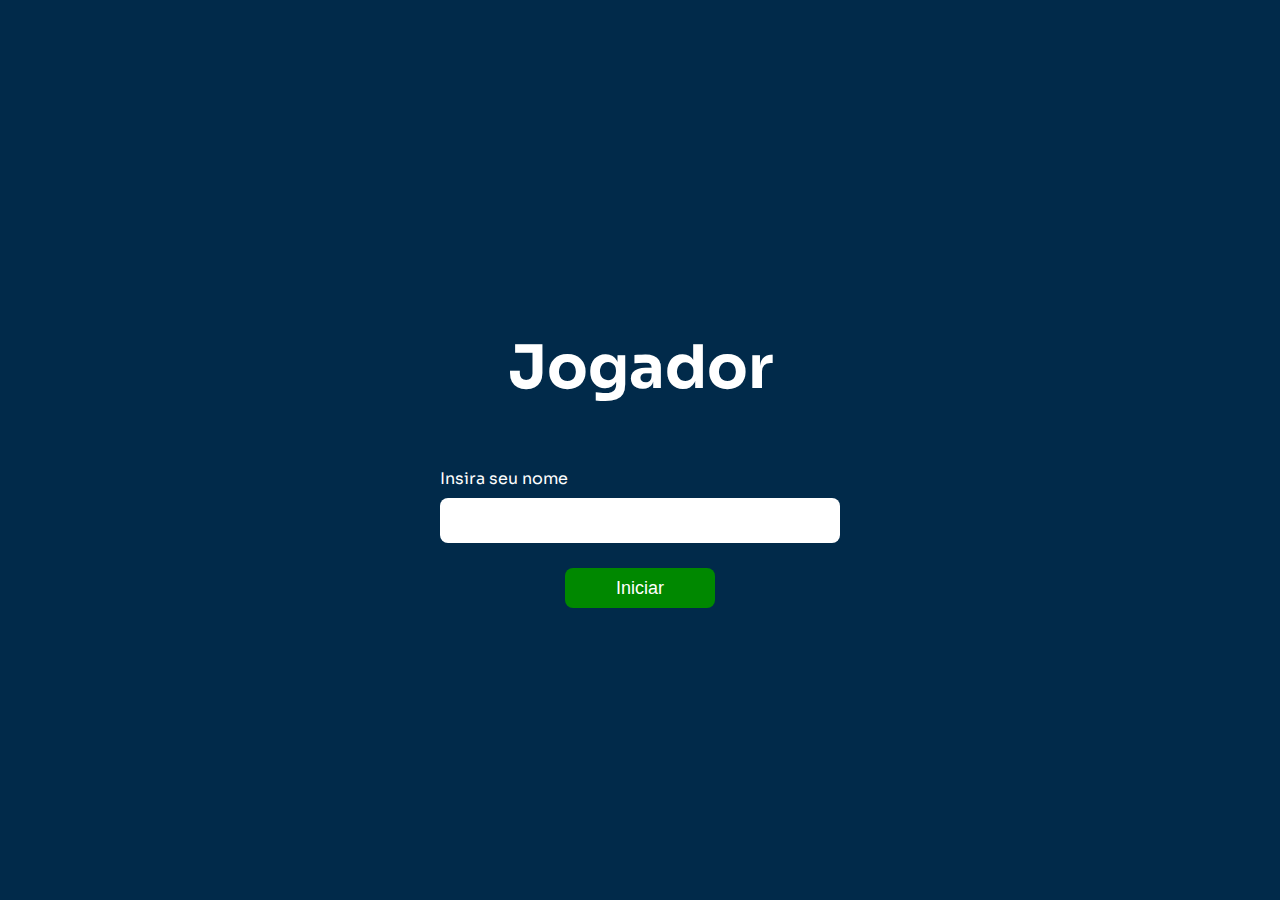
<file: Jogo/index.html>
<!DOCTYPE html>
<html>
<head>
    <link rel="stylesheet" href="../index-principal.css">
    <link rel="stylesheet" href="./index.css">
</head>
<body>
    <div class="container">
        <div class="nome" id="nome">
            <h1>
                Jogador
            </h1>
            <form id="jogador" onsubmit="return false">
                <label for="nome">
                    Insira seu nome
                </label>
                <input name="nome" type="text" maxlength="255" id="nome-jogador">
                <button onclick="DefinirNome()">
                    Iniciar
                </button>
            </form>
        </div>
        <div class="dificuldade hidden" id="dificuldade">
             <h1>
                Dificuldade
            </h1>
            <div class="lista">
                <div class="box" id="nivel-1" onclick="DefinirDificuldade(1)">
                    Fácil
                </div>
                <div class="box" id="nivel-2" onclick="DefinirDificuldade(2)">
                    Médio
                </div>
                <div class="box" id="nivel-3"  onclick="DefinirDificuldade(3)">
                    Difícil
                </div>
                <div class="box" id="nivel-4"  onclick="DefinirDificuldade(4)">
                    Muito Díficil
                </div>
            </div>
        </div>
        <div class="jogo hidden" id="jogo">
            <div class="container-questao">
                <div class="topo">
                    <span id="jogador-vez"></span>
                    <span id="tempo">00:59</span>
                </div>
                <div class="questao">
                    <div class="enunciado" id="enunciado"></div>
                    <div class="alternativas" id="alternativas"></div>
                </div>
                <div class="indice" id="indice">
                    1/10
                </div>
            </div>
        </div>
        <div class="final hidden" id="final">
            <h1 class="nome-final" id="nome-final">
                Higor Nascimento
            </h1>
            <span class="ponto-final" id="ponto-final">
                10 acerto(s)
            </span>
            <a href="/quizz-1/Ranking">
                Ranking
            </a>
            <a href="/quizz-1/">
                Início
            </a>
        </div>
    </div>
    <script src="./index.js"></script>
</body>
</html>
</file>
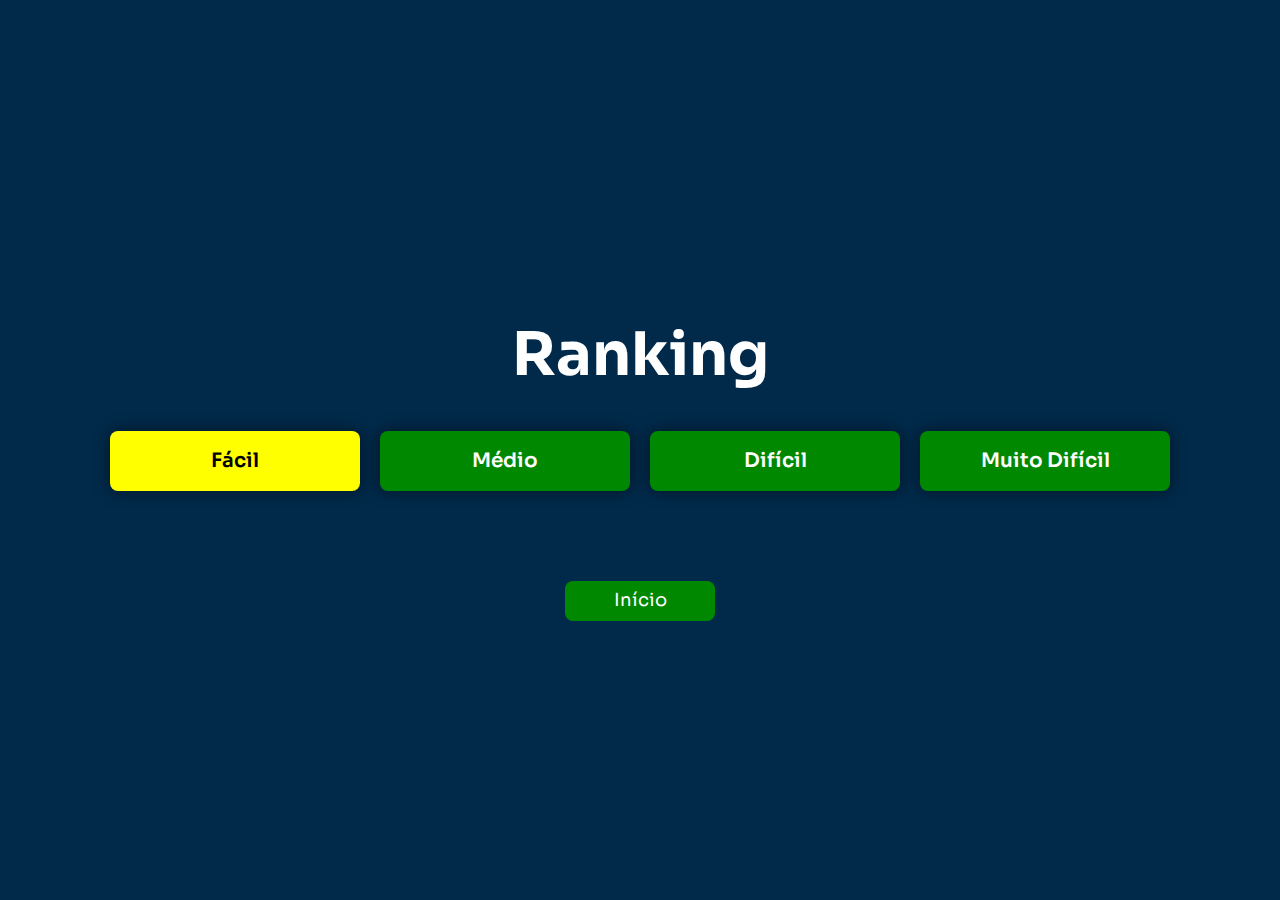
<file: Ranking/index.html>
<!DOCTYPE html>
<html>
<head>
    <link rel="stylesheet" href="./index.css">
    <link rel="stylesheet" href="../index-principal.css">
</head>
<body>
    <div class="container">
        <h1>Ranking</h1>
        <div class="dificuldade" id="lista">
            <div class="box" onclick="Filtrar(1)" id="box-1">Fácil</div>
            <div class="box" onclick="Filtrar(2)" id="box-2">Médio</div>
            <div class="box" onclick="Filtrar(3)" id="box-3">Difícil</div>
            <div class="box"  onclick="Filtrar(4)" id="box-4">Muito Difícil</div>
        </div>
        <div class="ranking" id="ranking"></div>
        <a href="/quizz-1/">
            Início
        </a>
    </div>
    <script src="./index.js"></script>
</body>
</html>
</file>
<file: index-principal.css>
@import url('https://fonts.googleapis.com/css2?family=Sora:wght@100..800&display=swap');

html {
    scroll-behavior: smooth;
}

body {
    display: flex;
    justify-content: center;
    margin: 0;
    -webkit-user-select: none;
    -moz-user-select: none;
    -ms-user-select: none;
    user-select: none;
    font-family: 'Sora', sans-serif;
    line-height: 1.2;
    letter-spacing: normal;
    font-weight: 400;
    color: var(--font-color-gray);
    background-color: var(--background-color);
}

::-webkit-scrollbar {
    width: 5px;
}

::-webkit-scrollbar-track {
    background: var(--background-scrool-color);
}

::-webkit-scrollbar-thumb {
    background: var(--primary-color);
    border-radius: 8px;
}

::-webkit-scrollbar-thumb:hover {
    background: var(--color-hover-primary);
}

:root {
    --background-scrool-color: #f1f1f1;
    --primary-color: #012a4a;
    --color-hover-primary: #013a63;
    --color-hover-button: #06da06;
}

* {
    box-sizing: border-box;
}

a {
    text-decoration: none;
    cursor: pointer;
}

img {
    -webkit-user-drag: none;
    object-fit: contain;
    width: 100%;
}

.container {
    display: flex;
    justify-content: center;
    flex-direction: column;
    align-items: center;
    width: 100%;
    height: 100vh;
    background: var(--background-primary);
    background: #012a4a;

    h1 {
        color: #fff;
        font-size: 60px;
    }

    label {
        margin-bottom: -15px;
        width: 100%;
        max-width: 400px;
        text-align: left;
        color: #fff;
    }

    input {
        min-height: 45px;
        width: 100%;
        max-width: 400px;
        background: #fff;
        border-radius: 8px;
        border: none;
        box-shadow: none;
        outline: none;
        font-size: 24px;
        font-weight: 600;
        color:#202020;
        padding: 0px 15px;
    }

    button,
    a {
        min-height: 40px;
        border-radius: 8px;
        width: 100%;
        max-width: 150px;
        text-align: center;
        display: flex;
        align-items: center;
        justify-content: center;
        font-size: 18px;
        color: #fff;
        background: #080;
        transition: all 0.5s;
        border: none;

        &:hover {
            background: var(--color-hover-button);
            cursor: pointer;
        }
    }

    .container-buttons {
        display: flex;
        justify-content: center;
        gap: 20px;
        width: 100%;

        button {
            max-width: 120px;
        }
    }
}
</file>
<file: Jogo/index.css>
.container {
    .nome {
        display: flex;
        width: 100%;
        height: auto;
        gap: 25px;
        flex-direction: column;
        align-items: center;

        &.hidden {
            display: none;
        }

        form {
            width: 100%;
            display: flex;
            flex-direction: column;
            gap: 25px;
            align-items: center;
            justify-content: center;
        }
    }

    .dificuldade {
        width: 100%;
        display: flex;
        flex-direction: column;
        gap: 25px;
        align-items: center;
        flex-wrap: wrap;

        &.hidden {
            display: none;
        }

        .lista {
            display: flex;
            gap: 20px;
            width: 100%;
            flex-wrap: wrap;
            justify-content: center;
            align-items: center;

            .box {
                display: flex;
                justify-content: center;
                align-items: center;
                text-align: center;
                min-height: 60px;
                width: 100%;
                max-width: 250px;
                border-radius: 8px;
                box-shadow: 0px 0px 15px 2px #00000066;
                transition: transform 0.5s;
                background: #080;
                color: #fff;
                font-size: 20px;
                font-weight: 600;

                &:hover {
                    cursor: pointer;
                    transform: scale(1.1);
                }
            }
        }
    }

    .final {
        width: 100%;
        display: flex;
        flex-direction: column;
        gap: 25px;
        align-items: center;
        flex-wrap: wrap;

        &.hidden {
            display: none;
        }

        .nome-final {
            font-size: 48px;
        }

        .ponto-final {
            font-size: 36px;
            font-weight: 600;
            color: #080;
            margin-top: -35px;
            margin-bottom: 15px;
        }

        a {
            background: yellow !important;
            color: #000;
        }
    }

    .jogo {
        width: 100%;
        display: flex;
        flex-direction: column;
        gap: 25px;
        align-items: center;
        flex-wrap: wrap;

        &.hidden {
            display: none;
        }

        .container-questao {
            background: #014f86;
            padding: 25px;
            border-radius: 16px;
            width: 100%;
            max-width: 80%;

            .topo {
                display: flex;
                width: 100%;
                gap: 45px;
                flex-wrap: wrap;
                justify-content: space-between;

                span {
                    color: #fff;
                    text-transform: uppercase;
                    font-size: 20px;
                    font-weight: 600;
                }
            }

            .questao {
                display: flex;
                flex-direction: column;
                align-items: flex-start;
                width: 100%;
                gap: 20px;

                .enunciado {
                    font-size: 18px;
                    color: #fff;
                    font-weight: 600;
                    margin-top: 25px;
                }

                .alternativas {
                    display: flex;
                    flex-direction: column;
                    width: 100%;
                    align-items: flex-start;
                    gap: 10px;

                    &.bloquear {
                        .alternativa {
                            cursor: not-allowed !important;

                            &:hover {
                                border-color: #012a4a !important;
                                background: #012a4a !important;

                                .circulo {
                                    color: #fff !important;
                                    background: #080 !important;
                                }

                                .texto {
                                    color: #fff !important;
                                }

                                &.correta {
                                    background: #080 !important;
                                    border-color: #080 !important;

                                    .circulo {
                                        background: #fff !important;
                                        color: #000 !important;
                                    }
                                }

                                &.naorespondeu {
                                    background: yellow !important;
                                    border-color: yellow !important;

                                    .circulo {
                                        background: #fff !important;
                                        color: #000 !important;
                                    }

                                    .texto {
                                        color: #000 !important;
                                    }
                                }

                                &.errada {
                                    background: #f00 !important;
                                    border-color: #f00 !important;

                                    .circulo {
                                        background: #fff !important;
                                        color: #000 !important;
                                    }
                                }
                            }
                        }
                    }

                    .alternativa {
                        display: flex;
                        align-items: center;
                        width: 100%;
                        gap: 15px;
                        border: 1px solid #012a4a;
                        border-radius: 8px;
                        padding: 7px;
                        background: #012a4a;
                        transition: all 0.2s;

                        &.correta {
                            background: #080;
                            border-color: #080;

                            .circulo {
                                background: #fff;
                                color: #000;
                            }
                        }

                        &.errada {
                            background: #f00;
                            border-color: #f00;

                            .circulo {
                                background: #fff;
                                color: #000;
                            }
                        }

                        &.naorespondeu {
                            background: yellow !important;
                            border-color: yellow !important;

                            .circulo {
                                background: #fff !important;
                                color: #000 !important;
                            }

                            .texto {
                                color: #000 !important;
                            }
                        }


                        &:hover {
                            cursor: pointer;
                            background: #fff;

                            .texto {
                                color: #000;
                            }
                        }

                        .circulo {
                            display: flex;
                            justify-content: center;
                            align-items: center;
                            width: 45px;
                            height: 45px;
                            min-width: 45px;
                            border-radius: 50%;
                            color: #fff;
                            background: #080;
                            font-size: 24px;
                        }

                        .texto {
                            font-size: 18px;
                            color: #fff;
                            font-weight: 500;
                        }
                    }
                }
            }

            .indice {
                display: flex;
                justify-content: flex-end;
                font-size: 20px;
                font-weight: 600;
                color: #fff;
                margin-top: 25px;
            }
        }
    }
}
</file>
<file: Ranking/index.css>
.container {
    a {
        color: #000;
        background: yellow;
        margin-top: 45px;
    }

    .dificuldade {
        display: flex;
        gap: 20px;
        width: 100%;
        flex-wrap: wrap;
        justify-content: center;
        align-items: center;
        margin-bottom: 45px;

        .box {
            display: flex;
            justify-content: center;
            align-items: center;
            text-align: center;
            min-height: 60px;
            width: 100%;
            max-width: 250px;
            border-radius: 8px;
            box-shadow: 0px 0px 15px 2px #00000066;
            transition: transform 0.5s;
            background: #080;
            color: #fff;
            font-size: 20px;
            font-weight: 600;

            &.selecionado {
                background: yellow;
                color: #000;
            }

            &:hover {
                cursor: pointer;
                transform: scale(1.1);
            }
        }

    }

    .ranking {
        display: flex;
        flex-direction: column;
        justify-items: space-between;
        align-items: center;
        gap: 15px;
        counter-reset: step-count;
        width: 100%;

        .jogador {
            background: #014f86;
            padding: 10px 25px;
            border-radius: 16px;
            width: 100%;
            max-width: 80%;
            display: flex;
            justify-content: space-between;
            align-items: center;

            .nome {
                display: flex;
                align-items: center;
                gap: 15px;

                &::before {
                    counter-increment: step-count;
                    content: counter(step-count)'º';
                    font-size: 20px;
                    font-weight: 500;
                    color: #fff;
                    background: #080;
                    border-radius: 50%;
                    width: 45px;
                    height: 45px;
                    display: flex;
                    justify-content: center;
                    align-items: center;
                }
            }

            .nome,
            .pontos {
                color: #fff;
                font-weight: 600;
            }

            .pontos {
                color: #080;
            }
        }

    }
}
</file>
